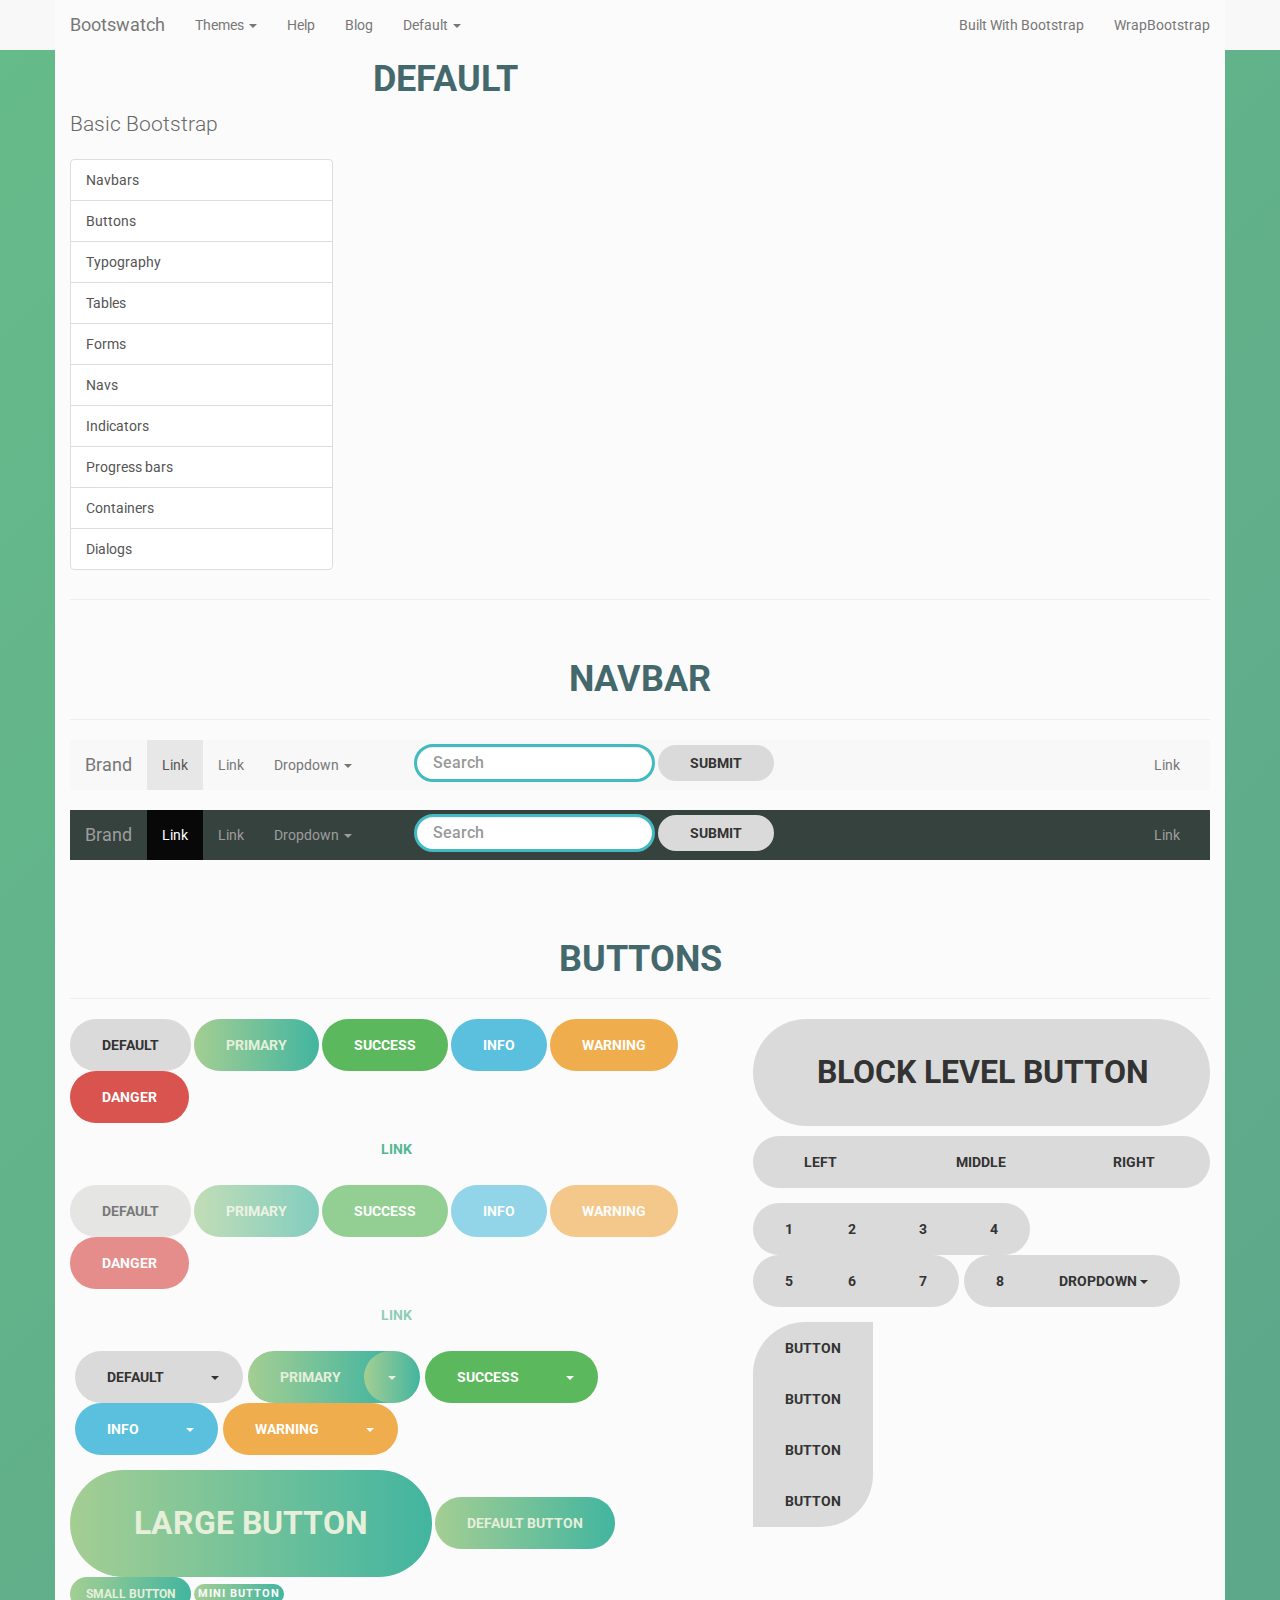
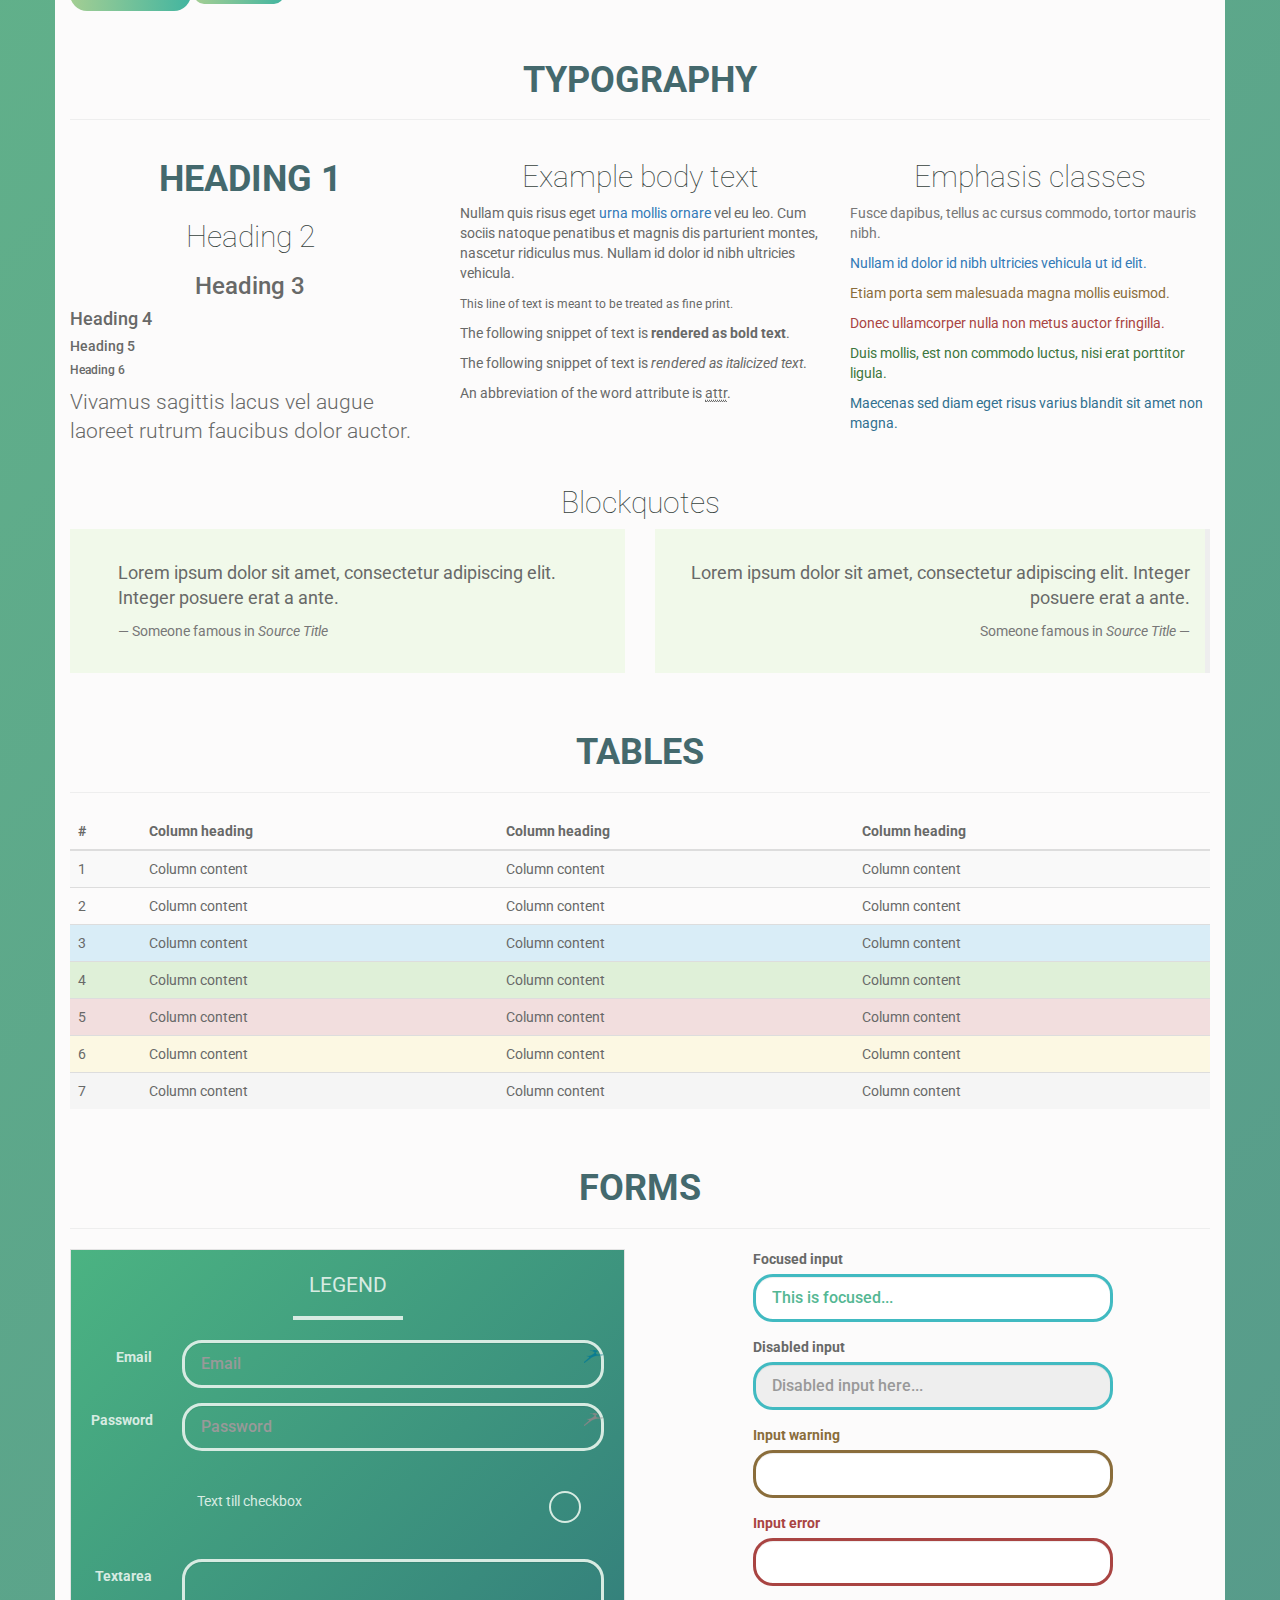
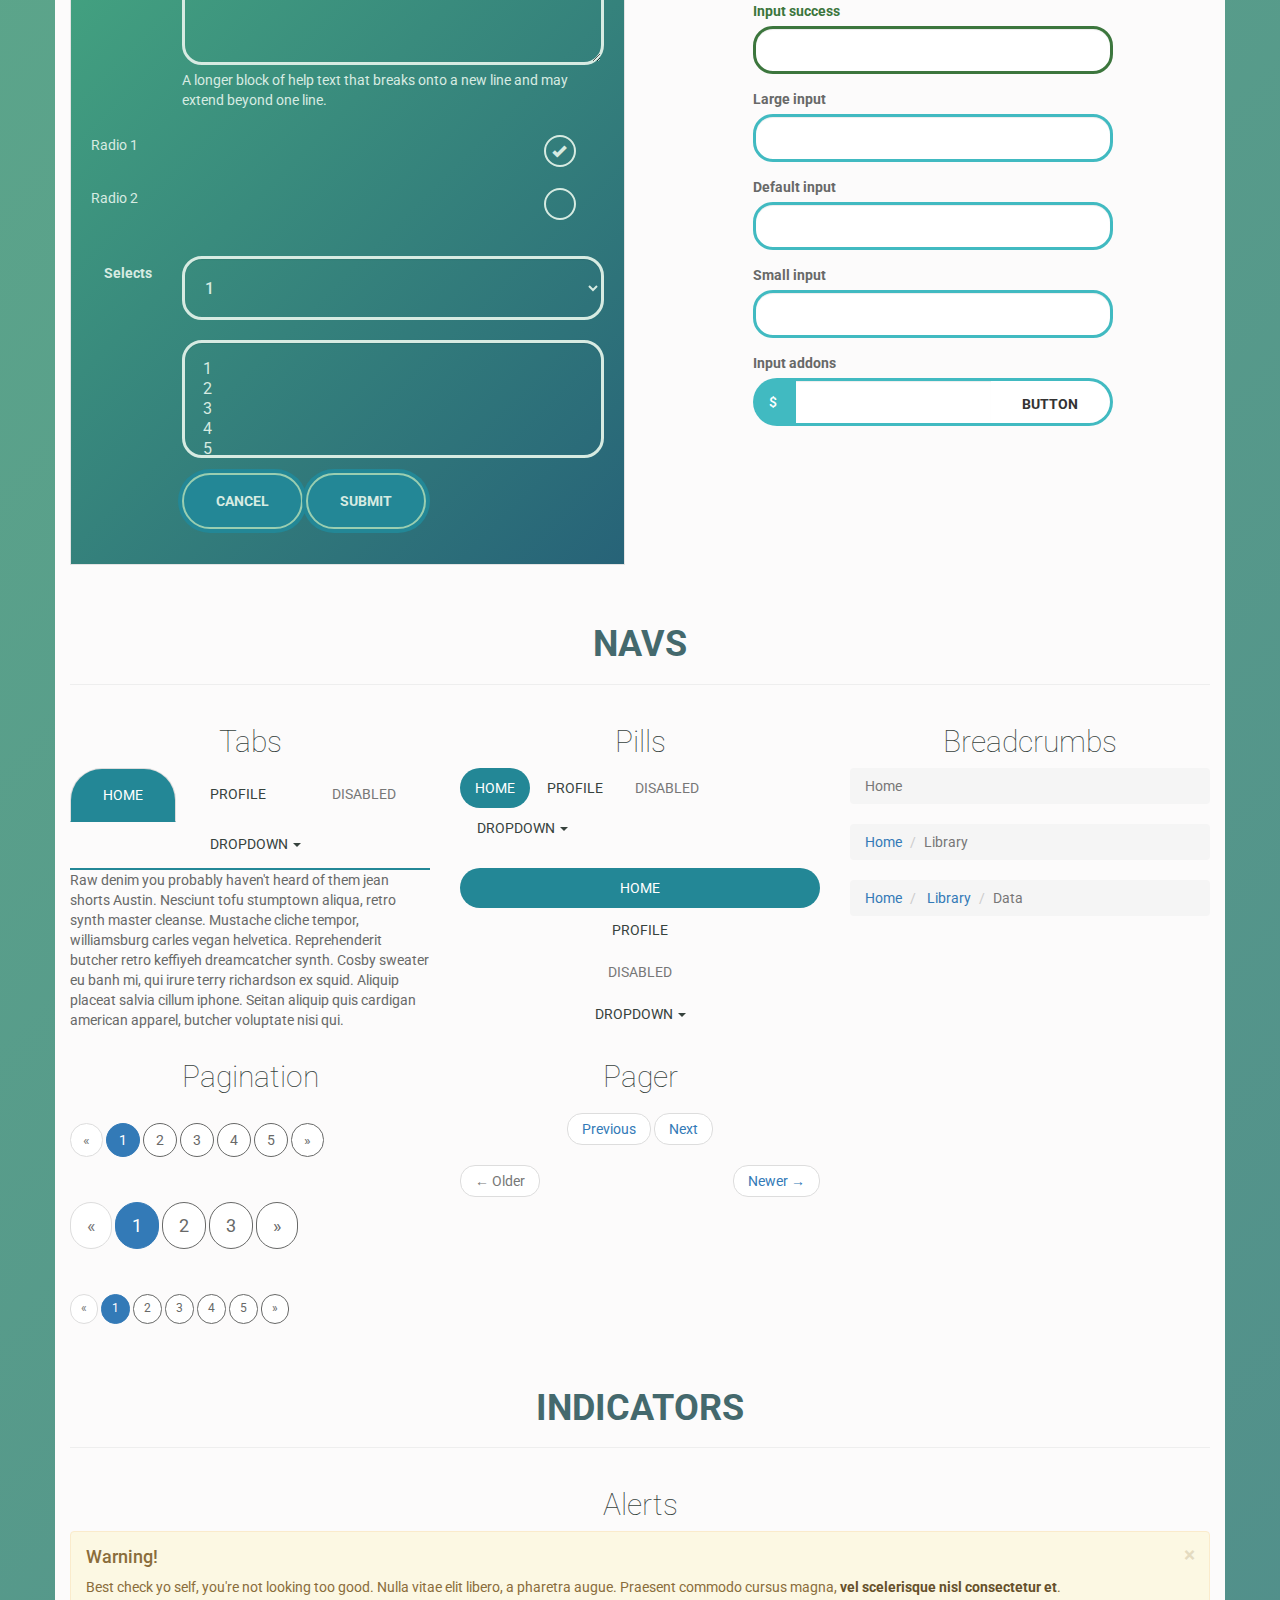
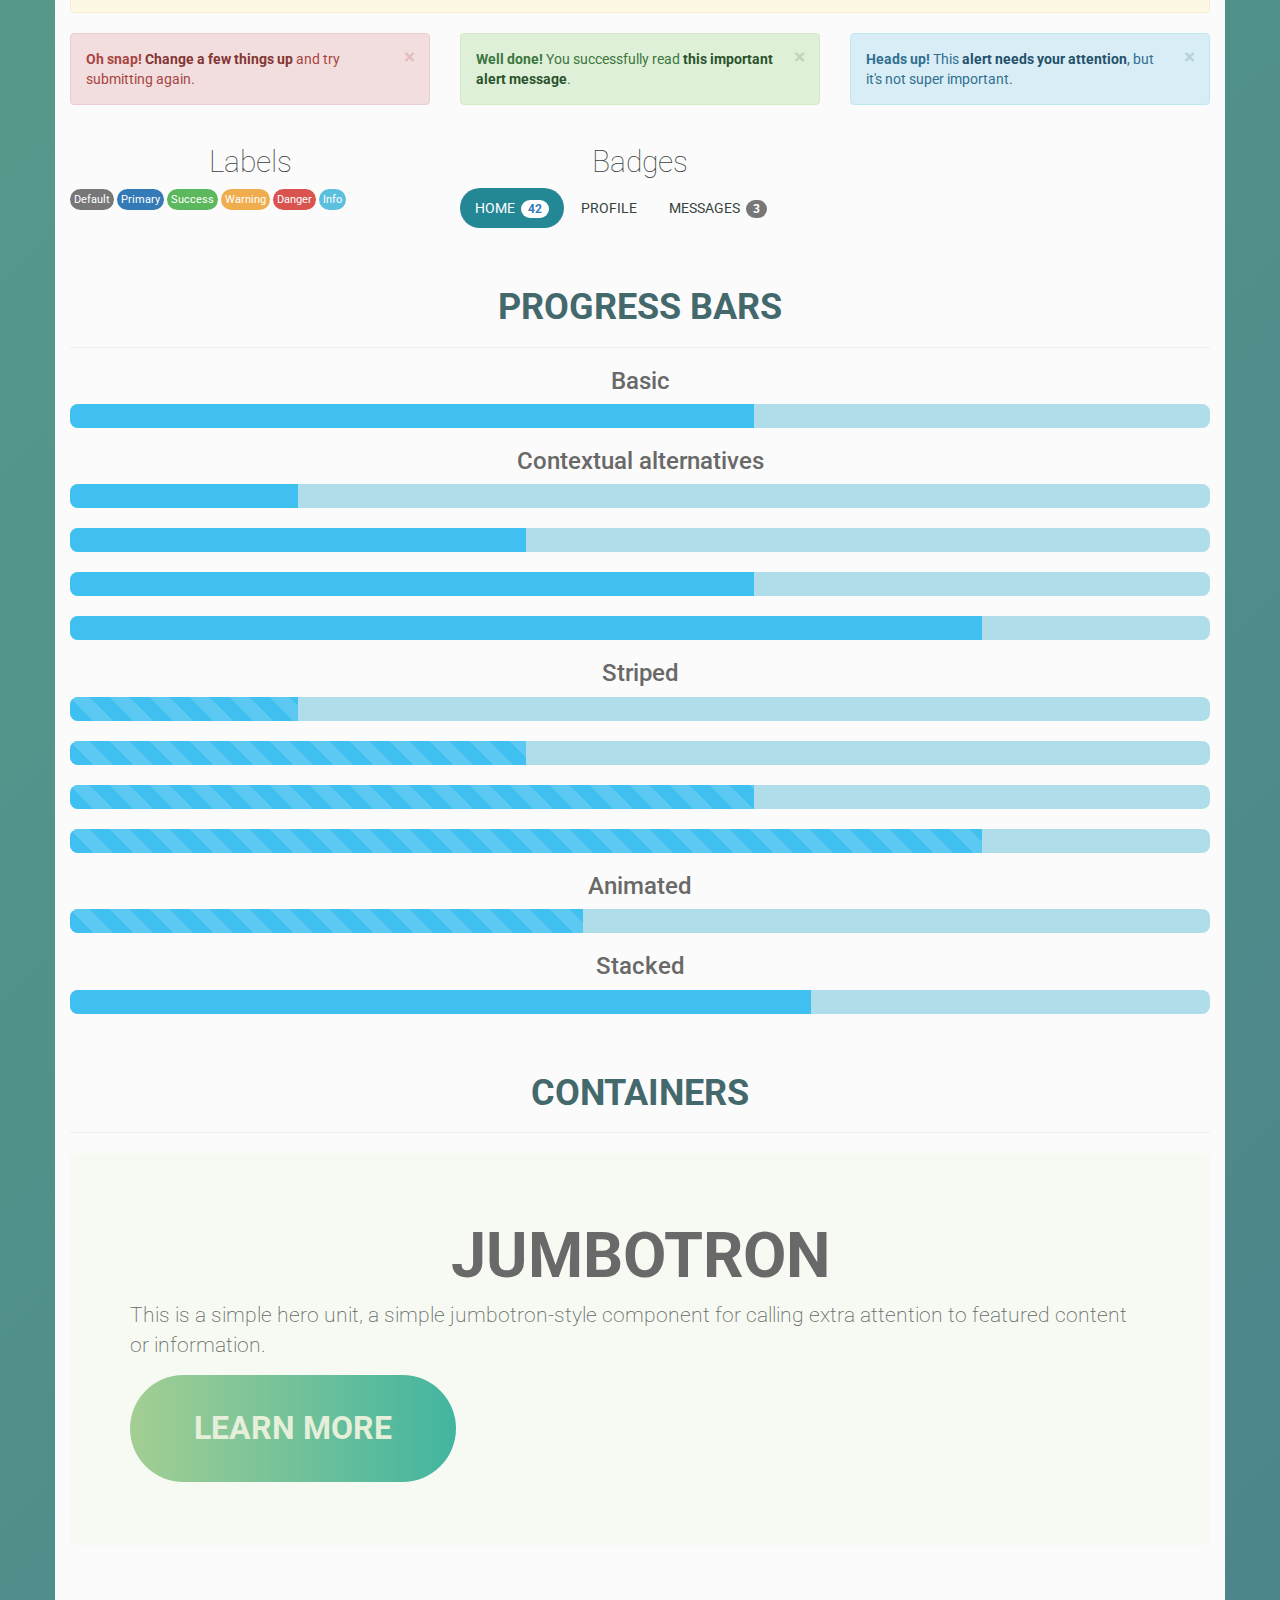
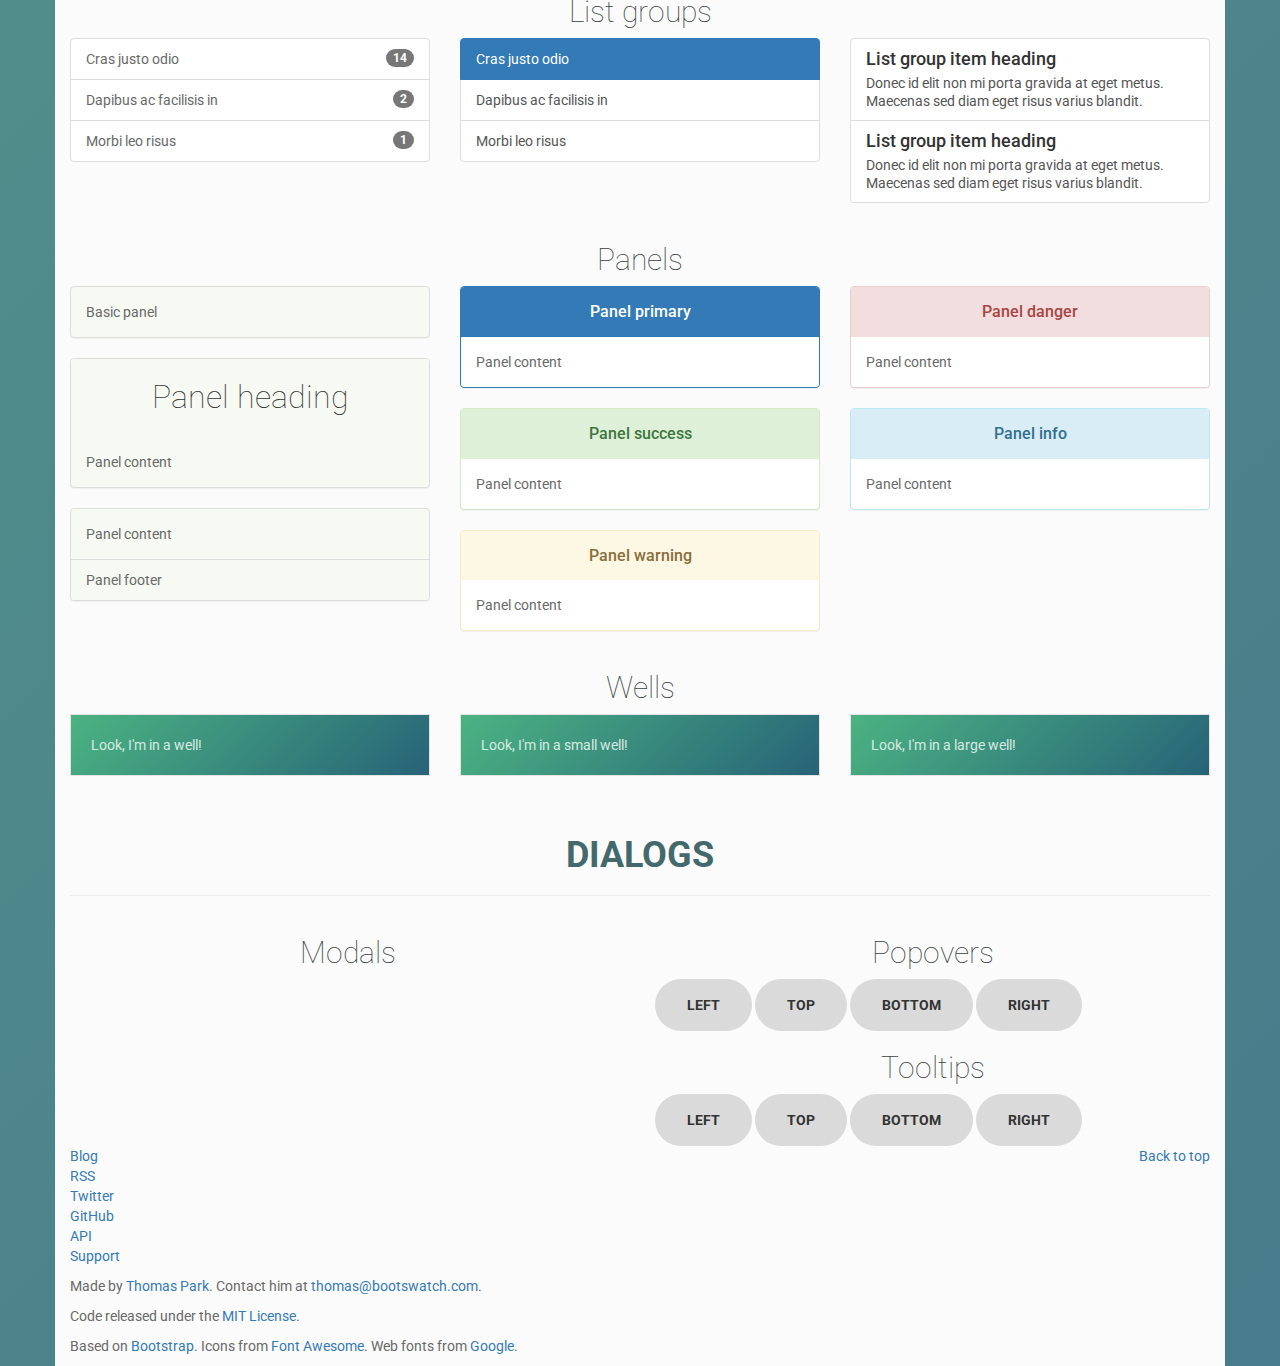
<file: BootstrapThemePokemonGo/index.html>
﻿<!DOCTYPE html>
<!-- saved from url=(0031) -->
<html lang="en">
<head><meta http-equiv="Content-Type" content="text/html; charset=UTF-8">

<title>Bootswatch: Default</title>
<meta name="viewport" content="width=device-width, initial-scale=1">
<meta http-equiv="X-UA-Compatible" content="IE=edge">
<link href="https://fonts.googleapis.com/css?family=Roboto:300,400,500,700" rel="stylesheet">

<link rel="stylesheet" href="css/bootstrap.css">
<link rel="stylesheet" href="css/main.css">
<body>
<div class="navbar navbar-default navbar-fixed-top">
    <div class="container">
        <div class="navbar-header">
            <a href="https://bootswatch.com/" class="navbar-brand">Bootswatch</a>
            <button class="navbar-toggle" type="button" data-toggle="collapse" data-target="#navbar-main">
                <span class="icon-bar"></span>
                <span class="icon-bar"></span>
                <span class="icon-bar"></span>
            </button>
        </div>
        <div class="navbar-collapse collapse" id="navbar-main">
            <ul class="nav navbar-nav">
                <li class="dropdown">
                    <a class="dropdown-toggle" data-toggle="dropdown" href="#" id="themes">Themes <span class="caret"></span></a>
                    <ul class="dropdown-menu" aria-labelledby="themes">
                        <li>
                            <a href="">Default</a>
                        </li>
                        <li class="divider"></li>
                        <li>
                            <a href="https://bootswatch.com/cerulean/">Cerulean</a>
                        </li>
                        <li>
                            <a href="https://bootswatch.com/cosmo/">Cosmo</a>
                        </li>
                        <li>
                            <a href="https://bootswatch.com/cyborg/">Cyborg</a>
                        </li>
                        <li>
                            <a href="https://bootswatch.com/darkly/">Darkly</a>
                        </li>
                        <li>
                            <a href="https://bootswatch.com/flatly/">Flatly</a>
                        </li>
                        <li>
                            <a href="https://bootswatch.com/journal/">Journal</a>
                        </li>
                        <li>
                            <a href="https://bootswatch.com/lumen/">Lumen</a>
                        </li>
                        <li>
                            <a href="https://bootswatch.com/paper/">Paper</a>
                        </li>
                        <li>
                            <a href="https://bootswatch.com/readable/">Readable</a>
                        </li>
                        <li>
                            <a href="https://bootswatch.com/sandstone/">Sandstone</a>
                        </li>
                        <li>
                            <a href="https://bootswatch.com/simplex/">Simplex</a>
                        </li>
                        <li>
                            <a href="https://bootswatch.com/slate/">Slate</a>
                        </li>
                        <li>
                            <a href="https://bootswatch.com/spacelab/">Spacelab</a>
                        </li>
                        <li>
                            <a href="https://bootswatch.com/superhero/">Superhero</a>
                        </li>
                        <li>
                            <a href="https://bootswatch.com/united/">United</a>
                        </li>
                        <li>
                            <a href="https://bootswatch.com/yeti/">Yeti</a>
                        </li>
                    </ul>
                </li>
                <li>
                    <a href="https://bootswatch.com/help/">Help</a>
                </li>
                <li>
                    <a href="http://news.bootswatch.com/">Blog</a>
                </li>
                <li class="dropdown">
                    <a class="dropdown-toggle" data-toggle="dropdown" href="#" id="download">Default <span class="caret"></span></a>
                    <ul class="dropdown-menu" aria-labelledby="download">
                        <li>
                            <a href="http://jsfiddle.net/bootswatch/mLascy62/">Open Sandbox</a>
                        </li>
                        <li class="divider"></li>
                        <li>
                            <a href="https://bootswatch.com/bower_components/bootstrap/dist/css/bootstrap.min.css">bootstrap.min.css</a>
                        </li>
                        <li>
                            <a href="./Bootswatch_ Default_files/bootstrap.css">bootstrap.css</a>
                        </li>
                        <li class="divider"></li>
                        <li>
                            <a href="https://bootswatch.com/bower_components/bootstrap/less/variables.less">variables.less</a>
                        </li>
                        <li class="divider"></li>
                        <li>
                            <a href="https://bootswatch.com/bower_components/bootstrap-sass-official/assets/stylesheets/bootstrap/_variables.scss">_variables.scss</a>
                        </li>
                    </ul>
                </li>
            </ul>

            <ul class="nav navbar-nav navbar-right">
                <li>
                    <a href="http://builtwithbootstrap.com/" target="_blank">Built With Bootstrap</a>
                </li>
                <li>
                    <a href="https://wrapbootstrap.com/?ref=bsw" target="_blank">WrapBootstrap</a>
                </li>
            </ul>

        </div>
    </div>
</div>


<div class="container">

<div class="page-header" id="banner">
    <div class="row">
        <div class="col-lg-8 col-md-7 col-sm-6">
            <h1>Default</h1>
            <p class="lead">Basic Bootstrap</p>
        </div>

    </div>
    <div class="row">
        <div class="col-lg-3 col-md-3 col-sm-4">
            <div class="list-group table-of-contents">
                <a class="list-group-item" href="#navbar">Navbars</a>
                <a class="list-group-item" href="#buttons">Buttons</a>
                <a class="list-group-item" href="#typography">Typography</a>
                <a class="list-group-item" href="#tables">Tables</a>
                <a class="list-group-item" href="#forms">Forms</a>
                <a class="list-group-item" href="#navs">Navs</a>
                <a class="list-group-item" href="#indicators">Indicators</a>
                <a class="list-group-item" href="#progress-bars">Progress bars</a>
                <a class="list-group-item" href="#containers">Containers</a>
                <a class="list-group-item" href="#dialogs">Dialogs</a>
            </div>
        </div>
    </div>
</div>

<!-- Navbar
================================================== -->
<div class="bs-docs-section clearfix">
    <div class="row">
        <div class="col-lg-12">
            <div class="page-header">
                <h1 id="navbar">Navbar</h1>
            </div>

            <div class="bs-component">
                <nav class="navbar navbar-default">
                    <div class="container-fluid">
                        <div class="navbar-header">
                            <button type="button" class="navbar-toggle collapsed" data-toggle="collapse" data-target="#bs-example-navbar-collapse-1">
                                <span class="sr-only">Toggle navigation</span>
                                <span class="icon-bar"></span>
                                <span class="icon-bar"></span>
                                <span class="icon-bar"></span>
                            </button>
                            <a class="navbar-brand" href="#">Brand</a>
                        </div>

                        <div class="collapse navbar-collapse" id="bs-example-navbar-collapse-1">
                            <ul class="nav navbar-nav">
                                <li class="active">
                                    <a href="#">Link <span class="sr-only">(current)</span></a>
                                </li>
                                <li>
                                    <a href="#">Link</a>
                                </li>
                                <li class="dropdown">
                                    <a href="#" class="dropdown-toggle" data-toggle="dropdown" role="button" aria-expanded="false">Dropdown <span class="caret"></span></a>
                                    <ul class="dropdown-menu" role="menu">
                                        <li>
                                            <a href="#">Action</a>
                                        </li>
                                        <li>
                                            <a href="#">Another action</a>
                                        </li>
                                        <li>
                                            <a href="#">Something else here</a>
                                        </li>
                                        <li class="divider"></li>
                                        <li>
                                            <a href="#">Separated link</a>
                                        </li>
                                        <li class="divider"></li>
                                        <li>
                                            <a href="#">One more separated link</a>
                                        </li>
                                    </ul>
                                </li>
                            </ul>
                            <form class="navbar-form navbar-left" role="search">
                                <div class="form-group">
                                    <input type="text" class="form-control" placeholder="Search">
                                </div>
                                <button type="submit" class="btn btn-default">Submit</button>
                            </form>
                            <ul class="nav navbar-nav navbar-right">
                                <li>
                                    <a href="#">Link</a>
                                </li>
                            </ul>
                        </div>
                    </div>
                </nav>
            </div>

            <div class="bs-component">
                <nav class="navbar navbar-inverse">
                    <div class="container-fluid">
                        <div class="navbar-header">
                            <button type="button" class="navbar-toggle collapsed" data-toggle="collapse" data-target="#bs-example-navbar-collapse-2">
                                <span class="sr-only">Toggle navigation</span>
                                <span class="icon-bar"></span>
                                <span class="icon-bar"></span>
                                <span class="icon-bar"></span>
                            </button>
                            <a class="navbar-brand" href="#">Brand</a>
                        </div>

                        <div class="collapse navbar-collapse" id="bs-example-navbar-collapse-2">
                            <ul class="nav navbar-nav">
                                <li class="active">
                                    <a href="#">Link <span class="sr-only">(current)</span></a>
                                </li>
                                <li>
                                    <a href="#">Link</a>
                                </li>
                                <li class="dropdown">
                                    <a href="#" class="dropdown-toggle" data-toggle="dropdown" role="button" aria-expanded="false">Dropdown <span class="caret"></span></a>
                                    <ul class="dropdown-menu" role="menu">
                                        <li>
                                            <a href="#">Action</a>
                                        </li>
                                        <li>
                                            <a href="#">Another action</a>
                                        </li>
                                        <li>
                                            <a href="#">Something else here</a>
                                        </li>
                                        <li class="divider"></li>
                                        <li>
                                            <a href="#">Separated link</a>
                                        </li>
                                        <li class="divider"></li>
                                        <li>
                                            <a href="#">One more separated link</a>
                                        </li>
                                    </ul>
                                </li>
                            </ul>
                            <form class="navbar-form navbar-left" role="search">
                                <div class="form-group">
                                    <input type="text" class="form-control" placeholder="Search">
                                </div>
                                <button type="submit" class="btn btn-default">Submit</button>
                            </form>
                            <ul class="nav navbar-nav navbar-right">
                                <li>
                                    <a href="#">Link</a>
                                </li>
                            </ul>
                        </div>
                    </div>
                </nav>
            </div><!-- /example -->

        </div>
    </div>
</div>


<!-- Buttons
================================================== -->
<div class="bs-docs-section">
<div class="page-header">
    <div class="row">
        <div class="col-lg-12">
            <h1 id="buttons">Buttons</h1>
        </div>
    </div>
</div>

<div class="row">
<div class="col-lg-7">

    <p class="bs-component">
        <a href="#" class="btn btn-default">Default</a>
        <a href="#" class="btn btn-primary">Primary</a>
        <a href="#" class="btn btn-success">Success</a>
        <a href="#" class="btn btn-info">Info</a>
        <a href="#" class="btn btn-warning">Warning</a>
        <a href="#" class="btn btn-danger">Danger</a>
        <a href="#" class="btn btn-link">Link</a>
        <div id="source-button" class="btn btn-primary btn-xs" style="display: none;">&lt; &gt;</div>
    </p>

    <p class="bs-component">
        <a href="#" class="btn btn-default disabled">Default</a>
        <a href="#" class="btn btn-primary disabled">Primary</a>
        <a href="#" class="btn btn-success disabled">Success</a>
        <a href="#" class="btn btn-info disabled">Info</a>
        <a href="#" class="btn btn-warning disabled">Warning</a>
        <a href="#" class="btn btn-danger disabled">Danger</a>
        <a href="#" class="btn btn-link disabled">Link</a>
    </p>


    <div style="margin-bottom: 15px;">
        <div class="btn-toolbar bs-component" style="margin: 0;">
            <div class="btn-group">
                <a href="#" class="btn btn-default">Default</a>
                <a href="#" class="btn btn-default dropdown-toggle" data-toggle="dropdown">
                    <span class="caret"></span></a>
                <ul class="dropdown-menu">
                    <li>
                        <a href="#">Action</a>
                    </li>
                    <li>
                        <a href="#">Another action</a>
                    </li>
                    <li>
                        <a href="#">Something else here</a>
                    </li>
                    <li class="divider"></li>
                    <li>
                        <a href="#">Separated link</a>
                    </li>
                </ul>
            </div>

            <div class="btn-group">
                <a href="#" class="btn btn-primary">Primary</a>
                <a href="#" class="btn btn-primary dropdown-toggle" data-toggle="dropdown">
                    <span class="caret"></span></a>
                <ul class="dropdown-menu">
                    <li>
                        <a href="#">Action</a>
                    </li>
                    <li>
                        <a href="#">Another action</a>
                    </li>
                    <li>
                        <a href="#">Something else here</a>
                    </li>
                    <li class="divider"></li>
                    <li>
                        <a href="#">Separated link</a>
                    </li>
                </ul>
            </div>

            <div class="btn-group">
                <a href="#" class="btn btn-success">Success</a>
                <a href="#" class="btn btn-success dropdown-toggle" data-toggle="dropdown">
                    <span class="caret"></span></a>
                <ul class="dropdown-menu">
                    <li>
                        <a href="#">Action</a>
                    </li>
                    <li>
                        <a href="#">Another action</a>
                    </li>
                    <li>
                        <a href="#">Something else here</a>
                    </li>
                    <li class="divider"></li>
                    <li>
                        <a href="#">Separated link</a>
                    </li>
                </ul>
            </div>

            <div class="btn-group">
                <a href="#" class="btn btn-info">Info</a>
                <a href="#" class="btn btn-info dropdown-toggle" data-toggle="dropdown">
                    <span class="caret"></span></a>
                <ul class="dropdown-menu">
                    <li>
                        <a href="#">Action</a>
                    </li>
                    <li>
                        <a href="#">Another action</a>
                    </li>
                    <li>
                        <a href="#">Something else here</a>
                    </li>
                    <li class="divider"></li>
                    <li>
                        <a href="#">Separated link</a>
                    </li>
                </ul>
            </div>

            <div class="btn-group">
                <a href="#" class="btn btn-warning">Warning</a>
                <a href="#" class="btn btn-warning dropdown-toggle" data-toggle="dropdown">
                    <span class="caret"></span></a>
                <ul class="dropdown-menu">
                    <li>
                        <a href="#">Action</a>
                    </li>
                    <li>
                        <a href="#">Another action</a>
                    </li>
                    <li>
                        <a href="#">Something else here</a>
                    </li>
                    <li class="divider"></li>
                    <li>
                        <a href="#">Separated link</a>
                    </li>
                </ul>
            </div>
        </div>
    </div>

    <p class="bs-component">
        <a href="#" class="btn btn-primary btn-lg">Large button</a>
        <a href="#" class="btn btn-primary">Default button</a>
        <a href="#" class="btn btn-primary btn-sm">Small button</a>
        <a href="#" class="btn btn-primary btn-xs">Mini button</a>
    </p>

</div>
<div class="col-lg-5">

    <p class="bs-component">
        <a href="#" class="btn btn-default btn-lg btn-block">Block level button</a>
    </p>


    <div class="bs-component" style="margin-bottom: 15px;">
        <div class="btn-group btn-group-justified">
            <a href="#" class="btn btn-default">Left</a>
            <a href="#" class="btn btn-default">Middle</a>
            <a href="#" class="btn btn-default">Right</a>
        </div>
    </div>

    <div class="bs-component" style="margin-bottom: 15px;">
        <div class="btn-toolbar">
            <div class="btn-group">
                <a href="#" class="btn btn-default">1</a>
                <a href="#" class="btn btn-default">2</a>
                <a href="#" class="btn btn-default">3</a>
                <a href="#" class="btn btn-default">4</a>
            </div>

            <div class="btn-group">
                <a href="#" class="btn btn-default">5</a>
                <a href="#" class="btn btn-default">6</a>
                <a href="#" class="btn btn-default">7</a>
            </div>

            <div class="btn-group">
                <a href="#" class="btn btn-default">8</a>
                <div class="btn-group">
                    <a href="#" class="btn btn-default dropdown-toggle" data-toggle="dropdown">
                        Dropdown
                        <span class="caret"></span>
                    </a>
                    <ul class="dropdown-menu">
                        <li>
                            <a href="#">Dropdown link</a>
                        </li>
                        <li>
                            <a href="#">Dropdown link</a>
                        </li>
                        <li>
                            <a href="#">Dropdown link</a>
                        </li>
                    </ul>
                </div>
            </div>
        </div>
    </div>

    <div class="bs-component">
        <div class="btn-group-vertical">
            <a href="#" class="btn btn-default">Button</a>
            <a href="#" class="btn btn-default">Button</a>
            <a href="#" class="btn btn-default">Button</a>
            <a href="#" class="btn btn-default">Button</a>
        </div>
    </div>

</div>
</div>
</div>

<!-- Typography
================================================== -->
<div class="bs-docs-section">
    <div class="row">
        <div class="col-lg-12">
            <div class="page-header">
                <h1 id="typography">Typography</h1>
            </div>
        </div>
    </div>

    <!-- Headings -->

    <div class="row">
        <div class="col-lg-4">
            <div class="bs-component">
                <h1>Heading 1</h1>
                <h2>Heading 2</h2>
                <h3>Heading 3</h3>
                <h4>Heading 4</h4>
                <h5>Heading 5</h5>
                <h6>Heading 6</h6>
                <p class="lead">Vivamus sagittis lacus vel augue laoreet rutrum faucibus dolor auctor.</p>
            </div>
        </div>
        <div class="col-lg-4">
            <div class="bs-component">
                <h2>Example body text</h2>
                <p>
                    Nullam quis risus eget <a href="#">urna mollis ornare</a> vel eu leo. Cum sociis natoque penatibus et magnis dis parturient montes, nascetur ridiculus mus. Nullam id dolor id nibh ultricies vehicula.
                </p>
                <p>
                    <small>This line of text is meant to be treated as fine print.</small>
                </p>
                <p>
                    The following snippet of text is <strong>rendered as bold text</strong>.
                </p>
                <p>
                    The following snippet of text is <em>rendered as italicized text</em>.
                </p>
                <p>
                    An abbreviation of the word attribute is <abbr title="attribute">attr</abbr>.
                </p>
            </div>

        </div>
        <div class="col-lg-4">
            <div class="bs-component">
                <h2>Emphasis classes</h2>
                <p class="text-muted">Fusce dapibus, tellus ac cursus commodo, tortor mauris nibh.</p>
                <p class="text-primary">Nullam id dolor id nibh ultricies vehicula ut id elit.</p>
                <p class="text-warning">Etiam porta sem malesuada magna mollis euismod.</p>
                <p class="text-danger">Donec ullamcorper nulla non metus auctor fringilla.</p>
                <p class="text-success">Duis mollis, est non commodo luctus, nisi erat porttitor ligula.</p>
                <p class="text-info">Maecenas sed diam eget risus varius blandit sit amet non magna.</p>
            </div>

        </div>
    </div>

    <!-- Blockquotes -->

    <div class="row">
        <div class="col-lg-12">
            <h2 id="type-blockquotes">Blockquotes</h2>
        </div>
    </div>
    <div class="row">
        <div class="col-lg-6">
            <div class="bs-component">
                <blockquote>
                    <p>Lorem ipsum dolor sit amet, consectetur adipiscing elit. Integer posuere erat a ante.</p>
                    <small>Someone famous in <cite title="Source Title">Source Title</cite></small>
                </blockquote>
            </div>
        </div>
        <div class="col-lg-6">
            <div class="bs-component">
                <blockquote class="blockquote-reverse">
                    <p>Lorem ipsum dolor sit amet, consectetur adipiscing elit. Integer posuere erat a ante.</p>
                    <small>Someone famous in <cite title="Source Title">Source Title</cite></small>
                </blockquote>
            </div>
        </div>
    </div>
</div>

<!-- Tables
================================================== -->
<div class="bs-docs-section">

    <div class="row">
        <div class="col-lg-12">
            <div class="page-header">
                <h1 id="tables">Tables</h1>
            </div>

            <div class="bs-component">
                <table class="table table-striped table-hover ">
                    <thead>
                    <tr>
                        <th>#</th>
                        <th>Column heading</th>
                        <th>Column heading</th>
                        <th>Column heading</th>
                    </tr>
                    </thead>
                    <tbody>
                    <tr>
                        <td>1</td>
                        <td>Column content</td>
                        <td>Column content</td>
                        <td>Column content</td>
                    </tr>
                    <tr>
                        <td>2</td>
                        <td>Column content</td>
                        <td>Column content</td>
                        <td>Column content</td>
                    </tr>
                    <tr class="info">
                        <td>3</td>
                        <td>Column content</td>
                        <td>Column content</td>
                        <td>Column content</td>
                    </tr>
                    <tr class="success">
                        <td>4</td>
                        <td>Column content</td>
                        <td>Column content</td>
                        <td>Column content</td>
                    </tr>
                    <tr class="danger">
                        <td>5</td>
                        <td>Column content</td>
                        <td>Column content</td>
                        <td>Column content</td>
                    </tr>
                    <tr class="warning">
                        <td>6</td>
                        <td>Column content</td>
                        <td>Column content</td>
                        <td>Column content</td>
                    </tr>
                    <tr class="active">
                        <td>7</td>
                        <td>Column content</td>
                        <td>Column content</td>
                        <td>Column content</td>
                    </tr>
                    </tbody>
                </table>
            </div><!-- /example -->
        </div>
    </div>
</div>

<!-- Forms
================================================== -->
<div class="bs-docs-section">
    <div class="row">
        <div class="col-lg-12">
            <div class="page-header">
                <h1 id="forms">Forms</h1>
            </div>
        </div>
    </div>

    <div class="row">
        <div class="col-lg-6">
            <div class="well bs-component">
                <form class="form-horizontal">
                    <fieldset>
                        <legend>Legend</legend>
                        <div class="form-group">
                            <label for="inputEmail" class="col-lg-2 control-label">Email</label>
                            <div class="col-lg-10">
                                <input type="text" class="form-control" id="inputEmail" placeholder="Email">
                                <span style="opacity: 1; left: 417px; top: 10.5px; width: 19px; min-width: 19px; height: 13px; position: absolute; border: none; display: inline; visibility: visible; z-index: auto; background-image: url(&quot;[data-uri]&quot;); background-position: 0px 0px; background-repeat: no-repeat;"></span>
                            </div>
                        </div>
                        <div class="form-group">
                            <label for="inputPassword" class="col-lg-2 control-label">Password</label>
                            <div class="col-lg-10">
                                <input type="password" class="form-control" id="inputPassword" placeholder="Password">
                                <p></p>
                                <p>&nbsp;</p>
                                <p></p>
                                <div class="col-xs-10 checkbox-label">
                                    <p>Text till checkbox</p>
                                </div>
                                <div class="checkbox col-xs-2">
                                    <input id="checkbox" type="checkbox">
                                    <label for="checkbox"></label>
                                </div>


                                <span style="opacity: 1; left: 417px; top: 10.5px; width: 19px; min-width: 19px; height: 13px; position: absolute; border: none; display: inline; visibility: visible; z-index: auto; background-image: url(&quot;[data-uri]&quot;); background-position: 0px 0px; background-repeat: no-repeat;"></span>
                            </div>
                        </div>
                        <div class="form-group">
                            <label for="textArea" class="col-lg-2 control-label">Textarea</label>
                            <div class="col-lg-10">
                                <textarea class="form-control" rows="3" id="textArea"></textarea>
                                <span class="help-block">A longer block of help text that breaks onto a new line and may extend beyond one line.</span>
                            </div>
                        </div>
                        <div class="form-group">
                            <div class="clearfix">
                                <div class="col-xs-10">
                                    <p>Radio 1</p>
                                </div>
                                <div class="col-xs-2 radio">
                                    <input type="radio" name="optionsRadios" id="optionsRadios1" value="option1" checked="">
                                    <label for="optionsRadios1"></label>
                                </div>

                            </div>
                            <div class="col-xs-10">
                                <p>Radio 2</p>
                            </div>
                            <div class="col-xs-2 radio">
                                <input type="radio" name="optionsRadios" id="optionsRadios2" value="option2">
                                <label for="optionsRadios2"></label>
                            </div>

                        </div>
                        <div class="form-group">
                            <label for="select" class="col-lg-2 control-label">Selects</label>
                            <div class="col-lg-10">
                                <select class="form-control" id="select">
                                    <option>1</option>
                                    <option>2</option>
                                    <option>3</option>
                                    <option>4</option>
                                    <option>5</option>
                                </select>
                                <br>
                                <select multiple="" class="form-control">
                                    <option>1</option>
                                    <option>2</option>
                                    <option>3</option>
                                    <option>4</option>
                                    <option>5</option>
                                </select>
                            </div>
                        </div>
                        <div class="form-group">
                            <div class="col-lg-10 col-lg-offset-2">
                                <button type="reset" class="btn btn-default">Cancel</button>
                                <button type="submit" class="btn btn-primary">Submit</button>
                            </div>
                        </div>
                    </fieldset>
                </form>
            </div>
        </div>
        <div class="col-lg-4 col-lg-offset-1">

            <form class="bs-component">
                <div class="form-group">
                    <label class="control-label" for="focusedInput">Focused input</label>
                    <input class="form-control" id="focusedInput" type="text" value="This is focused...">
                </div>

                <div class="form-group">
                    <label class="control-label" for="disabledInput">Disabled input</label>
                    <input class="form-control" id="disabledInput" type="text" placeholder="Disabled input here..." disabled="">
                </div>

                <div class="form-group has-warning">
                    <label class="control-label" for="inputWarning">Input warning</label>
                    <input type="text" class="form-control" id="inputWarning">
                </div>

                <div class="form-group has-error">
                    <label class="control-label" for="inputError">Input error</label>
                    <input type="text" class="form-control" id="inputError">
                </div>

                <div class="form-group has-success">
                    <label class="control-label" for="inputSuccess">Input success</label>
                    <input type="text" class="form-control" id="inputSuccess">
                </div>

                <div class="form-group">
                    <label class="control-label" for="inputLarge">Large input</label>
                    <input class="form-control input-lg" type="text" id="inputLarge">
                </div>

                <div class="form-group">
                    <label class="control-label" for="inputDefault">Default input</label>
                    <input type="text" class="form-control" id="inputDefault">
                </div>

                <div class="form-group">
                    <label class="control-label" for="inputSmall">Small input</label>
                    <input class="form-control input-sm" type="text" id="inputSmall">
                </div>

                <div class="form-group">
                    <label class="control-label">Input addons</label>
                    <div class="input-group">
                        <span class="input-group-addon">$</span>
                        <input type="text" class="form-control">
                        <span class="input-group-btn">
                      <button class="btn btn-default" type="button">Button</button>
                    </span>
                    </div>
                </div>
            </form>

        </div>
    </div>
</div>

<!-- Navs
================================================== -->
<div class="bs-docs-section">

<div class="row">
    <div class="col-lg-12">
        <div class="page-header">
            <h1 id="navs">Navs</h1>
        </div>
    </div>
</div>

<div class="row">
    <div class="col-lg-4">
        <h2 id="nav-tabs">Tabs</h2>
        <div class="bs-component">
            <ul class="nav nav-tabs">
                <li class="active">
                    <a href="#home" data-toggle="tab">Home</a>
                </li>
                <li>
                    <a href="#profile" data-toggle="tab">Profile</a>
                </li>
                <li class="disabled">
                    <a>Disabled</a>
                </li>
                <li class="dropdown">
                    <a class="dropdown-toggle" data-toggle="dropdown" href="#">
                        Dropdown <span class="caret"></span>
                    </a>
                    <ul class="dropdown-menu">
                        <li>
                            <a href="#dropdown1" data-toggle="tab">Action</a>
                        </li>
                        <li class="divider"></li>
                        <li>
                            <a href="#dropdown2" data-toggle="tab">Another action</a>
                        </li>
                    </ul>
                </li>
            </ul>
            <div id="myTabContent" class="tab-content">
                <div class="tab-pane fade active in" id="home">
                    <p>Raw denim you probably haven't heard of them jean shorts Austin. Nesciunt tofu stumptown aliqua, retro synth master cleanse. Mustache cliche tempor, williamsburg carles vegan helvetica. Reprehenderit butcher retro keffiyeh dreamcatcher synth. Cosby sweater eu banh mi, qui irure terry richardson ex squid. Aliquip placeat salvia cillum iphone. Seitan aliquip quis cardigan american apparel, butcher voluptate nisi qui.</p>
                </div>
                <div class="tab-pane fade" id="profile">
                    <p>Food truck fixie locavore, accusamus mcsweeney's marfa nulla single-origin coffee squid. Exercitation +1 labore velit, blog sartorial PBR leggings next level wes anderson artisan four loko farm-to-table craft beer twee. Qui photo booth letterpress, commodo enim craft beer mlkshk aliquip jean shorts ullamco ad vinyl cillum PBR. Homo nostrud organic, assumenda labore aesthetic magna delectus mollit.</p>
                </div>
                <div class="tab-pane fade" id="dropdown1">
                    <p>Etsy mixtape wayfarers, ethical wes anderson tofu before they sold out mcsweeney's organic lomo retro fanny pack lo-fi farm-to-table readymade. Messenger bag gentrify pitchfork tattooed craft beer, iphone skateboard locavore carles etsy salvia banksy hoodie helvetica. DIY synth PBR banksy irony. Leggings gentrify squid 8-bit cred pitchfork.</p>
                </div>
                <div class="tab-pane fade" id="dropdown2">
                    <p>Trust fund seitan letterpress, keytar raw denim keffiyeh etsy art party before they sold out master cleanse gluten-free squid scenester freegan cosby sweater. Fanny pack portland seitan DIY, art party locavore wolf cliche high life echo park Austin. Cred vinyl keffiyeh DIY salvia PBR, banh mi before they sold out farm-to-table VHS viral locavore cosby sweater.</p>
                </div>
            </div>
        </div>
    </div>
    <div class="col-lg-4">
        <h2 id="nav-pills">Pills</h2>
        <div class="bs-component">
            <ul class="nav nav-pills">
                <li class="active">
                    <a href="#">Home</a>
                </li>
                <li>
                    <a href="#">Profile</a>
                </li>
                <li class="disabled">
                    <a href="#">Disabled</a>
                </li>
                <li class="dropdown">
                    <a class="dropdown-toggle" data-toggle="dropdown" href="#">
                        Dropdown <span class="caret"></span>
                    </a>
                    <ul class="dropdown-menu">
                        <li>
                            <a href="#">Action</a>
                        </li>
                        <li>
                            <a href="#">Another action</a>
                        </li>
                        <li>
                            <a href="#">Something else here</a>
                        </li>
                        <li class="divider"></li>
                        <li>
                            <a href="#">Separated link</a>
                        </li>
                    </ul>
                </li>
            </ul>
        </div>
        <br>
        <div class="bs-component">
            <ul class="nav nav-pills nav-stacked">
                <li class="active">
                    <a href="#">Home</a>
                </li>
                <li>
                    <a href="#">Profile</a>
                </li>
                <li class="disabled">
                    <a href="#">Disabled</a>
                </li>
                <li class="dropdown">
                    <a class="dropdown-toggle" data-toggle="dropdown" href="#">
                        Dropdown <span class="caret"></span>
                    </a>
                    <ul class="dropdown-menu">
                        <li>
                            <a href="#">Action</a>
                        </li>
                        <li>
                            <a href="#">Another action</a>
                        </li>
                        <li>
                            <a href="#">Something else here</a>
                        </li>
                        <li class="divider"></li>
                        <li>
                            <a href="#">Separated link</a>
                        </li>
                    </ul>
                </li>
            </ul>
        </div>
    </div>
    <div class="col-lg-4">
        <h2 id="nav-breadcrumbs">Breadcrumbs</h2>
        <div class="bs-component">
            <ul class="breadcrumb">
                <li class="active">Home</li>
            </ul>

            <ul class="breadcrumb">
                <li>
                    <a href="#">Home</a>
                </li>
                <li class="active">Library</li>
            </ul>

            <ul class="breadcrumb">
                <li>
                    <a href="#">Home</a>
                </li>
                <li>
                    <a href="#">Library</a>
                </li>
                <li class="active">Data</li>
            </ul>
        </div>

    </div>
</div>


<div class="row">
    <div class="col-lg-4">
        <h2 id="pagination">Pagination</h2>
        <div class="bs-component">
            <ul class="pagination">
                <li class="disabled">
                    <a href="#">«</a>
                </li>
                <li class="active">
                    <a href="#">1</a>
                </li>
                <li>
                    <a href="#">2</a>
                </li>
                <li>
                    <a href="#">3</a>
                </li>
                <li>
                    <a href="#">4</a>
                </li>
                <li>
                    <a href="#">5</a>
                </li>
                <li>
                    <a href="#">»</a>
                </li>
            </ul>

            <ul class="pagination pagination-lg">
                <li class="disabled">
                    <a href="#">«</a>
                </li>
                <li class="active">
                    <a href="#">1</a>
                </li>
                <li>
                    <a href="#">2</a>
                </li>
                <li>
                    <a href="#">3</a>
                </li>
                <li>
                    <a href="#">»</a>
                </li>
            </ul>

            <ul class="pagination pagination-sm">
                <li class="disabled">
                    <a href="#">«</a>
                </li>
                <li class="active">
                    <a href="#">1</a>
                </li>
                <li>
                    <a href="#">2</a>
                </li>
                <li>
                    <a href="#">3</a>
                </li>
                <li>
                    <a href="#">4</a>
                </li>
                <li>
                    <a href="#">5</a>
                </li>
                <li>
                    <a href="#">»</a>
                </li>
            </ul>
        </div>
    </div>
    <div class="col-lg-4">
        <h2 id="pager">Pager</h2>
        <div class="bs-component">
            <ul class="pager">
                <li>
                    <a href="#">Previous</a>
                </li>
                <li>
                    <a href="#">Next</a>
                </li>
            </ul>

            <ul class="pager">
                <li class="previous disabled">
                    <a href="#">← Older</a>
                </li>
                <li class="next">
                    <a href="#">Newer →</a>
                </li>
            </ul>
        </div>
    </div>
    <div class="col-lg-4">

    </div>
</div>
</div>

<!-- Indicators
================================================== -->
<div class="bs-docs-section">

    <div class="row">
        <div class="col-lg-12">
            <div class="page-header">
                <h1 id="indicators">Indicators</h1>
            </div>
        </div>
    </div>

    <div class="row">
        <div class="col-lg-12">
            <h2>Alerts</h2>
            <div class="bs-component">
                <div class="alert alert-dismissible alert-warning">
                    <button type="button" class="close" data-dismiss="alert">×</button>
                    <h4>Warning!</h4>
                    <p>
                        Best check yo self, you're not looking too good. Nulla vitae elit libero, a pharetra augue. Praesent commodo cursus magna, <a href="#" class="alert-link">vel scelerisque nisl consectetur et</a>.
                    </p>
                </div>
            </div>
        </div>
    </div>
    <div class="row">
        <div class="col-lg-4">
            <div class="bs-component">
                <div class="alert alert-dismissible alert-danger">
                    <button type="button" class="close" data-dismiss="alert">×</button>
                    <strong>Oh snap!</strong> <a href="#" class="alert-link">Change a few things up</a> and try submitting again.
                </div>
            </div>
        </div>
        <div class="col-lg-4">
            <div class="bs-component">
                <div class="alert alert-dismissible alert-success">
                    <button type="button" class="close" data-dismiss="alert">×</button>
                    <strong>Well done!</strong> You successfully read <a href="#" class="alert-link">this important alert message</a>.
                </div>
            </div>
        </div>
        <div class="col-lg-4">
            <div class="bs-component">
                <div class="alert alert-dismissible alert-info">
                    <button type="button" class="close" data-dismiss="alert">×</button>
                    <strong>Heads up!</strong> This <a href="#" class="alert-link">alert needs your attention</a>, but it's not super important.
                </div>
            </div>
        </div>
    </div>
    <div class="row">
        <div class="col-lg-4">
            <h2>Labels</h2>
            <div class="bs-component" style="margin-bottom: 40px;">
                <span class="label label-default">Default</span>
                <span class="label label-primary">Primary</span>
                <span class="label label-success">Success</span>
                <span class="label label-warning">Warning</span>
                <span class="label label-danger">Danger</span>
                <span class="label label-info">Info</span>
            </div>
        </div>
        <div class="col-lg-4">
            <h2>Badges</h2>
            <div class="bs-component">
                <ul class="nav nav-pills">
                    <li class="active">
                        <a href="#">Home <span class="badge">42</span></a>
                    </li>
                    <li>
                        <a href="#">Profile <span class="badge"></span></a>
                    </li>
                    <li>
                        <a href="#">Messages <span class="badge">3</span></a>
                    </li>
                </ul>
            </div>
        </div>
    </div>
</div>

<!-- Progress bars
================================================== -->
<div class="bs-docs-section">

    <div class="row">
        <div class="col-lg-12">
            <div class="page-header">
                <h1 id="progress-bars">Progress bars</h1>
            </div>

            <h3 id="progress-basic">Basic</h3>
            <div class="bs-component">
                <div class="progress">
                    <div class="progress-bar" style="width: 60%;"></div>
                </div>
            </div>

            <h3 id="progress-alternatives">Contextual alternatives</h3>
            <div class="bs-component">
                <div class="progress">
                    <div class="progress-bar progress-bar-info" style="width: 20%"></div>
                </div>

                <div class="progress">
                    <div class="progress-bar progress-bar-success" style="width: 40%"></div>
                </div>

                <div class="progress">
                    <div class="progress-bar progress-bar-warning" style="width: 60%"></div>
                </div>

                <div class="progress">
                    <div class="progress-bar progress-bar-danger" style="width: 80%"></div>
                </div>
            </div>

            <h3 id="progress-striped">Striped</h3>
            <div class="bs-component">
                <div class="progress progress-striped">
                    <div class="progress-bar progress-bar-info" style="width: 20%"></div>
                </div>

                <div class="progress progress-striped">
                    <div class="progress-bar progress-bar-success" style="width: 40%"></div>
                </div>

                <div class="progress progress-striped">
                    <div class="progress-bar progress-bar-warning" style="width: 60%"></div>
                </div>

                <div class="progress progress-striped">
                    <div class="progress-bar progress-bar-danger" style="width: 80%"></div>
                </div>
            </div>

            <h3 id="progress-animated">Animated</h3>
            <div class="bs-component">
                <div class="progress progress-striped active">
                    <div class="progress-bar" style="width: 45%"></div>
                </div>
            </div>

            <h3 id="progress-stacked">Stacked</h3>
            <div class="bs-component">
                <div class="progress">
                    <div class="progress-bar progress-bar-success" style="width: 35%"></div>
                    <div class="progress-bar progress-bar-warning" style="width: 20%"></div>
                    <div class="progress-bar progress-bar-danger" style="width: 10%"></div>
                </div>
            </div>
        </div>
    </div>
</div>

<!-- Containers
================================================== -->
<div class="bs-docs-section">

    <div class="row">
        <div class="col-lg-12">
            <div class="page-header">
                <h1 id="containers">Containers</h1>
            </div>
            <div class="bs-component">
                <div class="jumbotron">
                    <h1>Jumbotron</h1>
                    <p>This is a simple hero unit, a simple jumbotron-style component for calling extra attention to featured content or information.</p>
                    <p>
                        <a class="btn btn-primary btn-lg">Learn more</a>
                    </p>
                </div>
            </div>
        </div>
    </div>


    <div class="row">
        <div class="col-lg-12">
            <h2>List groups</h2>
        </div>
    </div>
    <div class="row">
        <div class="col-lg-4">
            <div class="bs-component">
                <ul class="list-group">
                    <li class="list-group-item">
                        <span class="badge">14</span>
                        Cras justo odio
                    </li>
                    <li class="list-group-item">
                        <span class="badge">2</span>
                        Dapibus ac facilisis in
                    </li>
                    <li class="list-group-item">
                        <span class="badge">1</span>
                        Morbi leo risus
                    </li>
                </ul>
            </div>
        </div>
        <div class="col-lg-4">
            <div class="bs-component">
                <div class="list-group">
                    <a href="#" class="list-group-item active">
                        Cras justo odio
                    </a>
                    <a href="#" class="list-group-item">
                        Dapibus ac facilisis in
                    </a>
                    <a href="#" class="list-group-item">
                        Morbi leo risus
                    </a>
                </div>
            </div>
        </div>
        <div class="col-lg-4">
            <div class="bs-component">
                <div class="list-group">
                    <a href="#" class="list-group-item">
                        <h4 class="list-group-item-heading">List group item heading</h4>
                        <p class="list-group-item-text">Donec id elit non mi porta gravida at eget metus. Maecenas sed diam eget risus varius blandit.</p>
                    </a>
                    <a href="#" class="list-group-item">
                        <h4 class="list-group-item-heading">List group item heading</h4>
                        <p class="list-group-item-text">Donec id elit non mi porta gravida at eget metus. Maecenas sed diam eget risus varius blandit.</p>
                    </a>
                </div>
            </div>
        </div>
    </div>


    <div class="row">
        <div class="col-lg-12">
            <h2>Panels</h2>
        </div>
    </div>
    <div class="row">
        <div class="col-lg-4">
            <div class="bs-component">
                <div class="panel panel-default">
                    <div class="panel-body">
                        Basic panel
                    </div>
                </div>

                <div class="panel panel-default">
                    <div class="panel-heading">Panel heading</div>
                    <div class="panel-body">
                        Panel content
                    </div>
                </div>

                <div class="panel panel-default">
                    <div class="panel-body">
                        Panel content
                    </div>
                    <div class="panel-footer">Panel footer</div>
                </div>
            </div>
        </div>
        <div class="col-lg-4">
            <div class="bs-component">
                <div class="panel panel-primary">
                    <div class="panel-heading">
                        <h3 class="panel-title">Panel primary</h3>
                    </div>
                    <div class="panel-body">
                        Panel content
                    </div>
                </div>

                <div class="panel panel-success">
                    <div class="panel-heading">
                        <h3 class="panel-title">Panel success</h3>
                    </div>
                    <div class="panel-body">
                        Panel content
                    </div>
                </div>

                <div class="panel panel-warning">
                    <div class="panel-heading">
                        <h3 class="panel-title">Panel warning</h3>
                    </div>
                    <div class="panel-body">
                        Panel content
                    </div>
                </div>
            </div>
        </div>
        <div class="col-lg-4">
            <div class="bs-component">
                <div class="panel panel-danger">
                    <div class="panel-heading">
                        <h3 class="panel-title">Panel danger</h3>
                    </div>
                    <div class="panel-body">
                        Panel content
                    </div>
                </div>

                <div class="panel panel-info">
                    <div class="panel-heading">
                        <h3 class="panel-title">Panel info</h3>
                    </div>
                    <div class="panel-body">
                        Panel content
                    </div>
                </div>
            </div>
        </div>
    </div>

    <div class="row">
        <div class="col-lg-12">
            <h2>Wells</h2>
        </div>
    </div>
    <div class="row">
        <div class="col-lg-4">
            <div class="bs-component">
                <div class="well">
                    Look, I'm in a well!
                </div>
            </div>
        </div>
        <div class="col-lg-4">
            <div class="bs-component">
                <div class="well well-sm">
                    Look, I'm in a small well!
                </div>
            </div>
        </div>
        <div class="col-lg-4">
            <div class="bs-component">
                <div class="well well-lg">
                    Look, I'm in a large well!
                </div>
            </div>
        </div>
    </div>
</div>

<!-- Dialogs
================================================== -->
<div class="bs-docs-section">

    <div class="row">
        <div class="col-lg-12">
            <div class="page-header">
                <h1 id="dialogs">Dialogs</h1>
            </div>
        </div>
    </div>
    <div class="row">
        <div class="col-lg-6">
            <h2>Modals</h2>
            <div class="bs-component">
                <div class="modal">
                    <div class="modal-dialog">
                        <div class="modal-content">
                            <div class="modal-header">
                                <button type="button" class="close" data-dismiss="modal" aria-hidden="true">×</button>
                                <h4 class="modal-title">Modal title</h4>
                            </div>
                            <div class="modal-body">
                                <p>One fine body…</p>
                            </div>
                            <div class="modal-footer">
                                <button type="button" class="btn btn-default" data-dismiss="modal">Close</button>
                                <button type="button" class="btn btn-primary">Save changes</button>
                            </div>
                        </div>
                    </div>
                </div>
            </div>
        </div>
        <div class="col-lg-6">
            <h2>Popovers</h2>
            <div class="bs-component">
                <button type="button" class="btn btn-default" data-container="body" data-toggle="popover" data-placement="left" data-content="Vivamus sagittis lacus vel augue laoreet rutrum faucibus." data-original-title="" title="">Left</button>

                <button type="button" class="btn btn-default" data-container="body" data-toggle="popover" data-placement="top" data-content="Vivamus sagittis lacus vel augue laoreet rutrum faucibus." data-original-title="" title="">Top</button>

                <button type="button" class="btn btn-default" data-container="body" data-toggle="popover" data-placement="bottom" data-content="Vivamus
              sagittis lacus vel augue laoreet rutrum faucibus." data-original-title="" title="">Bottom</button>

                <button type="button" class="btn btn-default" data-container="body" data-toggle="popover" data-placement="right" data-content="Vivamus sagittis lacus vel augue laoreet rutrum faucibus." data-original-title="" title="">Right</button>
            </div>
            <h2>Tooltips</h2>
            <div class="bs-component">
                <button type="button" class="btn btn-default" data-toggle="tooltip" data-placement="left" title="" data-original-title="Tooltip on left">Left</button>

                <button type="button" class="btn btn-default" data-toggle="tooltip" data-placement="top" title="" data-original-title="Tooltip on top">Top</button>

                <button type="button" class="btn btn-default" data-toggle="tooltip" data-placement="bottom" title="" data-original-title="Tooltip on bottom">Bottom</button>

                <button type="button" class="btn btn-default" data-toggle="tooltip" data-placement="right" title="" data-original-title="Tooltip on right">Right</button>
            </div>
        </div>
    </div>
</div>

<div id="source-modal" class="modal fade">
    <div class="modal-dialog modal-lg">
        <div class="modal-content">
            <div class="modal-header">
                <button type="button" class="close" data-dismiss="modal" aria-hidden="true">×</button>
                <h4 class="modal-title">Source Code</h4>
            </div>
            <div class="modal-body">
                <pre></pre>
            </div>
        </div>
    </div>
</div>

<footer>
    <div class="row">
        <div class="col-lg-12">

            <ul class="list-unstyled">
                <li class="pull-right">
                    <a href="#top">Back to top</a>
                </li>
                <li>
                    <a href="http://news.bootswatch.com/" onclick="pageTracker._link(this.href); return false;">Blog</a>
                </li>
                <li>
                    <a href="http://feeds.feedburner.com/bootswatch">RSS</a>
                </li>
                <li>
                    <a href="https://twitter.com/bootswatch">Twitter</a>
                </li>
                <li>
                    <a href="https://github.com/thomaspark/bootswatch/">GitHub</a>
                </li>
                <li>
                    <a href="https://bootswatch.com/help/#api">API</a>
                </li>
                <li>
                    <a href="https://bootswatch.com/help/#support">Support</a>
                </li>
            </ul>
            <p>
                Made by <a href="http://thomaspark.co/" rel="nofollow">Thomas Park</a>. Contact him at <a href="mailto:thomas@bootswatch.com">thomas@bootswatch.com</a>.
            </p>
            <p>
                Code released under the <a href="https://github.com/thomaspark/bootswatch/blob/gh-pages/LICENSE">MIT License</a>.
            </p>
            <p>
                Based on <a href="http://getbootstrap.com/" rel="nofollow">Bootstrap</a>. Icons from <a href="http://fortawesome.github.io/Font-Awesome/" rel="nofollow">Font Awesome</a>. Web fonts from <a href="http://www.google.com/webfonts" rel="nofollow">Google</a>.
            </p>

        </div>
    </div>

</footer>


</div>


<script src="./Bootswatch_ Default_files/jquery-1.10.2.min.js"></script>
<script src="./Bootswatch_ Default_files/bootstrap.min.js"></script>
</body>
</html>
</file>
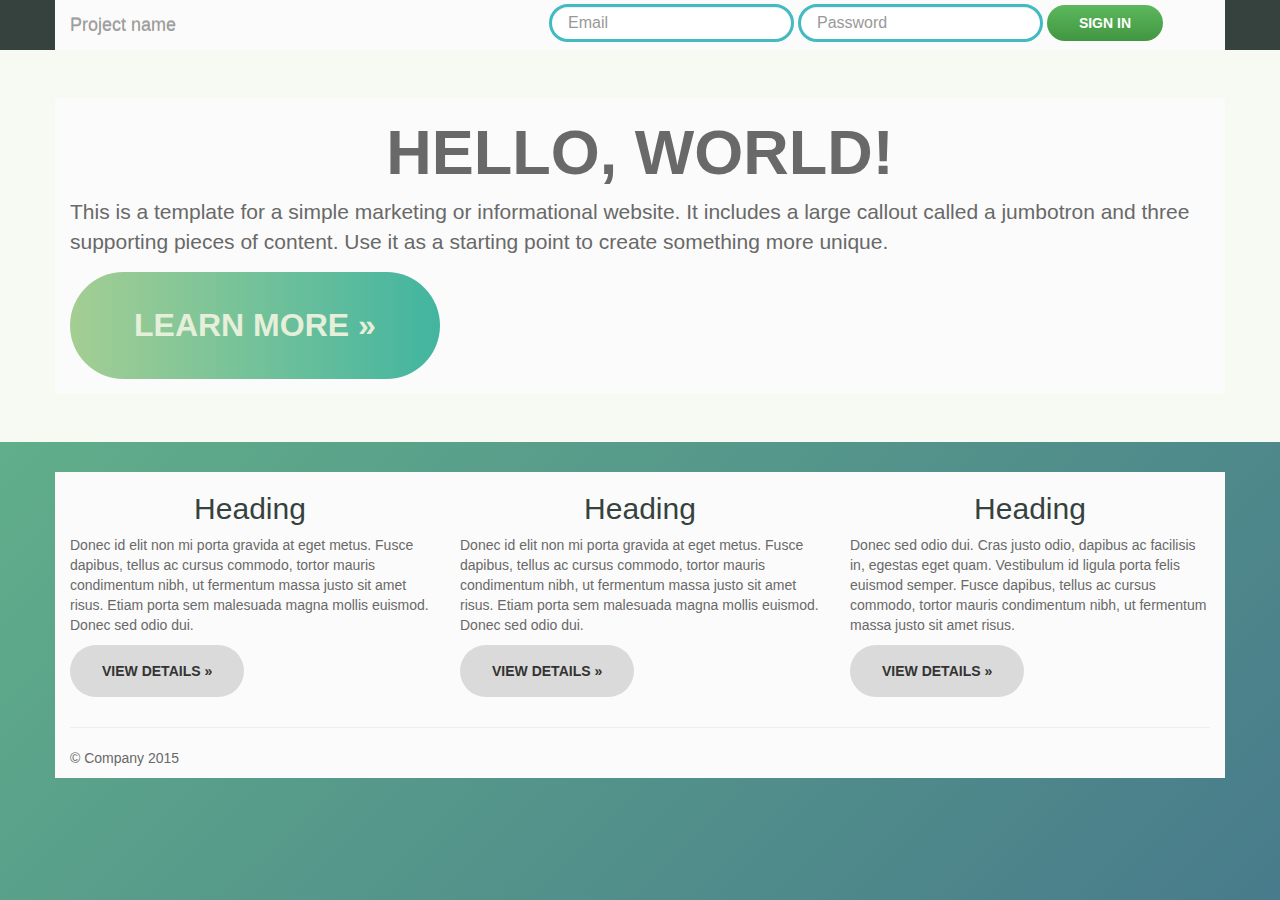
<file: BootstrapThemePokemonGo/index3.html>
﻿<!doctype html>
<!--[if lt IE 7]>      <html class="no-js lt-ie9 lt-ie8 lt-ie7" lang=""> <![endif]-->
<!--[if IE 7]>         <html class="no-js lt-ie9 lt-ie8" lang=""> <![endif]-->
<!--[if IE 8]>         <html class="no-js lt-ie9" lang=""> <![endif]-->
<!--[if gt IE 8]><!--> <html class="no-js" lang=""> <!--<![endif]-->
    <head>
        <meta charset="utf-8">
        <meta http-equiv="X-UA-Compatible" content="IE=edge,chrome=1">
        <title></title>
        <meta name="description" content="">
        <meta name="viewport" content="width=device-width, initial-scale=1">
        <link rel="apple-touch-icon" href="apple-touch-icon.png">

        <link rel="stylesheet" href="css/bootstrap.min.css">
        <style>
            body {
                padding-top: 50px;
                padding-bottom: 20px;
            }
        </style>
        <link rel="stylesheet" href="css/bootstrap-theme.min.css">
        <link rel="stylesheet" href="css/main.css">

        <script src="js/vendor/modernizr-2.8.3-respond-1.4.2.min.js"></script>
    </head>
    <body>
        <!--[if lt IE 8]>
            <p class="browserupgrade">You are using an <strong>outdated</strong> browser. Please <a href="http://browsehappy.com/">upgrade your browser</a> to improve your experience.</p>
        <![endif]-->
    <nav class="navbar navbar-inverse navbar-fixed-top" role="navigation">
      <div class="container">
        <div class="navbar-header">
          <button type="button" class="navbar-toggle collapsed" data-toggle="collapse" data-target="#navbar" aria-expanded="false" aria-controls="navbar">
            <span class="sr-only">Toggle navigation</span>
            <span class="icon-bar"></span>
            <span class="icon-bar"></span>
            <span class="icon-bar"></span>
          </button>
          <a class="navbar-brand" href="#">Project name</a>
        </div>
        <div id="navbar" class="navbar-collapse collapse">
          <form class="navbar-form navbar-right" role="form">
            <div class="form-group">
              <input type="text" placeholder="Email" class="form-control">
            </div>
            <div class="form-group">
              <input type="password" placeholder="Password" class="form-control">
            </div>
            <button type="submit" class="btn btn-success">Sign in</button>
          </form>
        </div><!--/.navbar-collapse -->
      </div>
    </nav>

    <!-- Main jumbotron for a primary marketing message or call to action -->
    <div class="jumbotron">
      <div class="container">
        <h1>Hello, world!</h1>
        <p>This is a template for a simple marketing or informational website. It includes a large callout called a jumbotron and three supporting pieces of content. Use it as a starting point to create something more unique.</p>
        <p><a class="btn btn-primary btn-lg" href="#" role="button">Learn more &raquo;</a></p>
      </div>
    </div>

    <div class="container">
      <!-- Example row of columns -->
      <div class="row">
        <div class="col-md-4">
          <h2>Heading</h2>
          <p>Donec id elit non mi porta gravida at eget metus. Fusce dapibus, tellus ac cursus commodo, tortor mauris condimentum nibh, ut fermentum massa justo sit amet risus. Etiam porta sem malesuada magna mollis euismod. Donec sed odio dui. </p>
          <p><a class="btn btn-default" href="#" role="button">View details &raquo;</a></p>
        </div>
        <div class="col-md-4">
          <h2>Heading</h2>
          <p>Donec id elit non mi porta gravida at eget metus. Fusce dapibus, tellus ac cursus commodo, tortor mauris condimentum nibh, ut fermentum massa justo sit amet risus. Etiam porta sem malesuada magna mollis euismod. Donec sed odio dui. </p>
          <p><a class="btn btn-default" href="#" role="button">View details &raquo;</a></p>
       </div>
        <div class="col-md-4">
          <h2>Heading</h2>
          <p>Donec sed odio dui. Cras justo odio, dapibus ac facilisis in, egestas eget quam. Vestibulum id ligula porta felis euismod semper. Fusce dapibus, tellus ac cursus commodo, tortor mauris condimentum nibh, ut fermentum massa justo sit amet risus.</p>
          <p><a class="btn btn-default" href="#" role="button">View details &raquo;</a></p>
        </div>
      </div>

      <hr>

      <footer>
        <p>&copy; Company 2015</p>
      </footer>
    </div> <!-- /container -->        <script src="//ajax.googleapis.com/ajax/libs/jquery/1.11.2/jquery.min.js"></script>
        <script>window.jQuery || document.write('<script src="js/vendor/jquery-1.11.2.min.js"><\/script>')</script>

        <script src="js/vendor/bootstrap.min.js"></script>

        <script src="js/main.js"></script>

        <!-- Google Analytics: change UA-XXXXX-X to be your site's ID. -->
        <script>
            (function(b,o,i,l,e,r){b.GoogleAnalyticsObject=l;b[l]||(b[l]=
            function(){(b[l].q=b[l].q||[]).push(arguments)});b[l].l=+new Date;
            e=o.createElement(i);r=o.getElementsByTagName(i)[0];
            e.src='//www.google-analytics.com/analytics.js';
            r.parentNode.insertBefore(e,r)}(window,document,'script','ga'));
            ga('create','UA-XXXXX-X','auto');ga('send','pageview');
        </script>
    </body>
</html>
</file>
<file: BootstrapThemePokemonGo/css/main.css>
/* ==========================================================================
   Author's custom styles
   ========================================================================== */
html
{
    font-size: 100%;
    /* Permalink - use to edit and share this gradient: http://colorzilla.com/gradient-editor/#66bb8a+0,487b8b+100 */
}

body
{
    background: #66bb8a; /* Old browsers */
    background: -moz-linear-gradient(-45deg, #66bb8a 0%, #487b8b 100%); /* FF3.6-15 */
    background: -webkit-linear-gradient(-45deg, #66bb8a 0%, #487b8b 100%); /* Chrome10-25,Safari5.1-6 */
    background: linear-gradient(135deg, #66bb8a 0%, #487b8b 100%); /* W3C, IE10+, FF16+, Chrome26+, Opera12+, Safari7+ */
    /*background-color: #FCFBFB;*/
    color: #686968 !important;
    filter: progid:DXImageTransform.Microsoft.gradient(startColorstr='#66bb8a', endColorstr='#487b8b', GradientType=1); /* IE6-9 fallback on horizontal gradient */
    font-family: 'Roboto', sans-serif;
    min-height: 100vh;
}

.container
{
    background-color: rgba(252, 251, 251, 1);
}

/*------------------*/
/*
    NAVBAR
*/

.navbar
{
        border: none;
    border-radius: 0;
}

.navbar-default .navbar-brand:hover, .navbar-default .navbar-brand:focus
{
    color: #36423D;
    text-transform: none;
}

.navbar .nav > li > a:hover, .nav > li > a:focus
{
    text-transform: none;
    background: #238796;
    color: #9ACEB1;
}
.navbar-inverse
{
    background: #36423D;
    color: #D7EBE2;
}

.navbar input
{
    min-height: auto;
}

.navbar .btn
{
    padding: 0.5rem 2rem;
}

.navbar form
{
    margin: 0.25rem 2rem;
}

/*------------------*/


/*
    TYPOGRAPHY
*/

/*
    Headings
*/

h1
{
    color: #44696D;
    font-weight: 700;
    text-align: center;
    text-transform: uppercase;
}

h2
{
    color: #36423D;
    font-weight: 100;
    text-align: center;
}

h3
{
    text-align: center;
}

/*
    Blockquote
*/

blockquote
{
    background-color: #F1F9EA;
    border: 0;
    padding: 2rem 3rem;
}

/*
    FORMS
*/

.well legend
{
    border-bottom: 0.25rem solid #D7EBE2;
    color: #D7EBE2;
    padding: 0 1rem 1rem 1rem;
    text-align: center;
    text-transform: uppercase;
    width: auto;
}

.well .help-block
{
    color: #D7EBE2;
}

.well .form-control
{
    background: transparent;
    border: 0.2rem solid #D7EBE2;
    color: #D7EBE2;
}

.well input[type="checkbox"]:checked + label:before
{
    color: #D7EBE2;
    content: "\e013";
    font-family: 'Glyphicons Halflings';
    left: 0.9rem;
    margin-left: -0.5rem;
    position: absolute;
    top: 0.25rem;
}

.well input[type="radio"]:checked + label:before
{
    color: #D7EBE2;
    content: "\e013";
    font-family: 'Glyphicons Halflings';
    left: 0.9rem;
    margin-left: -0.5rem;
    position: absolute;
    top: 0.25rem;
}

.well .radio label, .well .checkbox label
{
    background-color: transparent;
    border: 0.125rem solid #D7EBE2;
    border-radius: 1rem;
    box-shadow: none;
    cursor: pointer;
    display: inline-block;
    height: 2rem;
    position: relative;
    width: 2rem;
}

.well form .btn
{
    background: #238796;
    border: 0.125rem solid #9ACEB1;
    border-radius: 2000rem;
    box-shadow: 0 0 0 0.25rem #238796;
    color: #D7EBE2;
}

.form-control
{
    background-color: #ffffff;
    border: 0.2rem solid #41BAC1;
    border-radius: 1.25rem;
    color: #54B793;
    font-size: 1rem;
    font-weight: 500;
    height: 36px;
    min-height: 3rem;
    padding: 1rem;
}

.form-horizontal .radio, .form-horizontal .checkbox, .form-horizontal .radio-inline, .form-horizontal .checkbox-inline
{
    padding-top: 0;
}

.radio input[type="radio"], .radio-inline input[type="radio"], .checkbox input[type="checkbox"], .checkbox-inline input[type="checkbox"]
{
    display: none;
}

.form-horizontal .radio, .form-horizontal .checkbox, .form-horizontal .radio-inline, .form-horizontal .checkbox-inline
{
    margin-bottom: 1rem;
}

input[type="checkbox"]:checked + label:before
{
    color: #9ACEB1;
    content: "\e013";
    font-family: 'Glyphicons Halflings';
    left: 0.9rem;
    margin-left: -0.5rem;
    position: absolute;
    top: 0.25rem;
}

input[type="radio"]:checked + label:before
{
    color: #9ACEB1;
    content: "\e013";
    font-family: 'Glyphicons Halflings';
    left: 0.9rem;
    margin-left: -0.5rem;
    position: absolute;
    top: 0.25rem;
}

.radio label, .checkbox label
{
    background-color: #238796;
    border: 0.125rem solid #9ACEB1;
    border-radius: 1rem;
    box-shadow: 0 0 0 0.25rem #238796;
    cursor: pointer;
    display: inline-block;
    height: 2rem;
    position: relative;
    width: 2rem;
}

.input-group-addon:first-child
{
    background-color: #41BAC1;
    border: 0;
    border-bottom-left-radius: 20rem;
    border-top-left-radius: 20rem;
    color: #ffffff;
    font-weight: 500;
    height: 3rem;
    padding: 1rem;
}

.input-group-btn:last-child > .btn, .input-group-btn:last-child > .btn-group
{
    background-color: #fff;
    border: 0.2rem solid #41BAC1;
    border-left: none;
    height: 3rem;
    line-height: 1;
}

.input-group-btn:last-child > .btn:hover, .input-group-btn:last-child > .btn-group
{
    background-color: #41bac1;
    color: #ffffff;
}

.input-group-addon:not(:first-child):not(:last-child), .input-group-btn:not(:first-child):not(:last-child), .input-group .form-control:not(:first-child):not(:last-child)
{
    border-right: none;
}

select.form-control
{
    min-height: 4rem;
    padding: 1rem 1rem;
}

/*-------------*/

/*
    NAVS 
*/

.nav-tabs
{
    border: 0;
    border-bottom: 0.125rem solid #238796;
}

.nav-tabs > li
{
    margin-bottom: -0.125rem;
}

.nav-tabs > li > a
{
    border: 0;
    border-radius: 2rem 2rem 0 0;
    color: #36423D;
    padding: 1rem 2rem;
    text-transform: uppercase;
}

.nav > li > a:hover, .nav > li > a:focus
{
    background: #a4ce93; /* Old browsers */
    background: -moz-linear-gradient(left, #a4ce93 0%, #42b5a0 100%); /* FF3.6-15 */
    background: -webkit-linear-gradient(left, #a4ce93 0%, #42b5a0 100%); /* Chrome10-25,Safari5.1-6 */
    background: linear-gradient(to right, #a4ce93 0%, #42b5a0 100%); /* W3C, IE10+, FF16+, Chrome26+, Opera12+, Safari7+ */
    border: 0;
    color: #E5EFDA;
    filter: progid:DXImageTransform.Microsoft.gradient(startColorstr='#a4ce93', endColorstr='#42b5a0', GradientType=1); /* IE6-9 */
}

.nav-tabs > li.active > a, .nav-tabs > li.active > a:hover, .nav-tabs > li.active > a:focus
{
    background-color: #238796;
    color: #ffffff;
}

.nav-pills > li > a
{
    border-radius: 2000rem;
    color: #36423D;
    text-align: center;
    text-transform: uppercase;
}

.nav-pills > li.active > a, .nav-pills > li.active > a:hover, .nav-pills > li.active > a:focus
{
    background-color: #238796;
}

.nav .open > a, .nav .open > a:hover, .nav .open > a:focus
{
    border: 0;
}

.nav-tabs .dropdown.open .dropdown-toggle
{
    opacity: 0.5;
}

.nav-tabs .dropdown.open .dropdown-toggle:valid
{
    opacity: 1;
}

.nav-tabs .dropdown-toggle
{
    min-width: 160px;
}

.dropdown-backdrop
{
    background-color: #000000;
    background-color: rgba(0, 0, 0, 0.2);
    transition: all ease 0.5s;
}

.dropdown-menu
{
    border-radius: 0.25rem;
    margin: 0.25rem 0 0;
    padding: 0;
    text-align: center;
    text-transform: uppercase;
}

.dropdown-menu > li > a
{
    padding: 0.5rem 1.2rem;
}

.dropdown-menu > li > a:hover, .dropdown-menu > li > a:focus
{
    background: #a4ce93; /* Old browsers */
    background: -moz-linear-gradient(left, #a4ce93 0%, #42b5a0 100%); /* FF3.6-15 */
    background: -webkit-linear-gradient(left, #a4ce93 0%, #42b5a0 100%); /* Chrome10-25,Safari5.1-6 */
    background: linear-gradient(to right, #a4ce93 0%, #42b5a0 100%); /* W3C, IE10+, FF16+, Chrome26+, Opera12+, Safari7+ */
    color: #E5EFDA;
    filter: progid:DXImageTransform.Microsoft.gradient(startColorstr='#a4ce93', endColorstr='#42b5a0', GradientType=1); /* IE6-9 */
}

.dropdown-menu .divider
{
    margin: 0;
}


/*--------------*/

/*
    Pagination
*/

.pagination > li:first-child > a, .pagination > li:first-child > span, .pagination > li > a, .pagination > li > span, .pagination > li:last-child > a, .pagination > li:last-child > span
{
    border-radius: 2000rem;
}

.pagination > li > a
{
    border: 0.0625rem solid #686968;
    color: #686968;
    margin-right: 0.25rem;
}

/*--------------*/

/*
    Wells
*/

.well
{
    background: #4BB382; /* Old browsers */
    background: -moz-linear-gradient(-45deg, #4BB382 0%, #276378 100%); /* FF3.6-15 */
    background: -webkit-linear-gradient(-45deg, #4BB382 0%, #276378 100%); /* Chrome10-25,Safari5.1-6 */
    background: linear-gradient(135deg, #4BB382 0%, #276378 100%); /* W3C, IE10+, FF16+, Chrome26+, Opera12+, Safari7+ */
    border-radius: 0;
    box-shadow: none;
    /*background-color: #FCFBFB;*/
    color: #D7EBE2;
    filter: progid:DXImageTransform.Microsoft.gradient(startColorstr='#66bb8a', endColorstr='#487b8b', GradientType=1); /* IE6-9 fallback on horizontal gradient */
    padding: 1.25rem;
}

/*--------------*/

.jumbotron
{
    background-color: #F6FAF3;
}

.input-group .form-control-static
{
    background-color: #E8F0E1;
    color: #36423D;
    margin-left: -2rem;
    padding: 1rem;
    padding-left: 3rem;
}

/*
    BUTTONS
*/

.btn
{
    border: 0;
    border-radius: 2000rem;
    box-shadow: none;
    font-weight: 700;
    margin: 0 auto;
    padding: 1rem 2rem;
    text-align: center;
    text-shadow: none;
    text-transform: uppercase;
}

.btn-default, .btn-default.disabled
{
    background: rgb(217, 218, 217); /* Old browsers */
}

.btn-default:active
{
    background-color: #42b5a0;
    box-shadow: none;
}

.btn-primary
{
    /* Permalink - use to edit and share this gradient: http://colorzilla.com/gradient-editor/#a4ce93+0,42b5a0+100 */
    background: #a4ce93; /* Old browsers */
    background: -moz-linear-gradient(left, #a4ce93 0%, #42b5a0 100%); /* FF3.6-15 */
    background: -webkit-linear-gradient(left, #a4ce93 0%, #42b5a0 100%); /* Chrome10-25,Safari5.1-6 */
    background: linear-gradient(to right, #a4ce93 0%, #42b5a0 100%); /* W3C, IE10+, FF16+, Chrome26+, Opera12+, Safari7+ */
    color: #E5EFDA;
    filter: progid:DXImageTransform.Microsoft.gradient(startColorstr='#a4ce93', endColorstr='#42b5a0', GradientType=1); /* IE6-9 */
}

.btn-primary:active
{
    background-color: #42b5a0;
    box-shadow: none;
}

.btn-link
{
    color: #54B793;
    display: block;
    font-weight: 700;
    margin: 0 auto;
    min-width: 15rem;
    padding: 1rem 2rem;
    text-align: center;
    text-transform: uppercase;
}

.btn-link:hover
{
    color: #36423D;
    text-decoration: none;
}

.label
{
    border-radius: 1rem;
    font-weight: 400;
    padding: 0.25rem;
}

.btn-action
{
    background-color: #238796;
    border: 0.125rem solid #9ACEB1;
    border-radius: 2000000rem;
    box-shadow: 0rem 0rem 0rem 0.25rem #238796;
    color: #9ACEB1;
    margin-right: 1rem;
    padding: 0.5rem 0.75rem;
}

.btn-action:hover
{
    border-color: #ffffff;
    box-shadow: 0rem 0rem 0rem 0.25rem #238796;
    color: #ffffff;
}

.btn-action:active
{
    background-color: #1b6a76;
    box-shadow: 0rem 0rem 0rem 0.25rem #1b6a76;
}

.btn-action .glyphicon
{
    box-sizing: border-box;
    font-size: 1rem;
    line-height: 1rem;
    line-height: 1;
    top: 0.125rem;
}

/*
    BUTTON SIZES
*/

.btn-lg, .btn-group-lg > .btn
{
    font-size: 2rem;
    padding: 2rem 4rem;
}

.btn-sm, .btn-group-sm > .btn
{
    font-size: 0.75rem;
    padding: 0.5rem 1rem;
}

.btn-xs, .btn-group-xs > .btn
{
    color: #FCFBFB;
    font-size: 0.66rem;
    letter-spacing: 0.0625rem;
    padding: 0.125rem 0.25rem;
}

/*
    DROPDOWN BUTTONS
*/

.btn-group .btn + .dropdown-toggle
{
    border-radius: 2000rem;
    padding: 1rem 1.5rem;
}

.btn-group > .btn:first-child:not(:last-child):not(.dropdown-toggle)
{
    margin-right: -1.5rem;
    padding-right: 3rem;
}

.btn-group > .btn:first-child:not(:last-child):not(.dropdown-toggle):hover
{
    z-index: 0;
}

.glyphicon:before
{
    line-height: 1;
}

.panel-default
{
    background-color: #F6FAF3;
}

.panel-heading
{
    padding: 1rem;
    text-align: center;
    border-bottom: none;
    font-size: 2rem;
    color: #36423D;
    font-weight: 100;
}

.panel-default > .panel-heading
{
    background-color: #F6FAF3;
}

.panel-footer
{
    background-color: #F6FAF3;
}

/*-------------------*/
/* Progress Bars*/

.progress
{
    height: 1.5rem;
    background-color: #AFDDE9;
    box-shadow: none;
    border-radius: 0.5rem;
}

.progress-bar
{
    background-color: #3FC0F0;
    box-shadow: none;
}
/*-------------------*/
</file>
